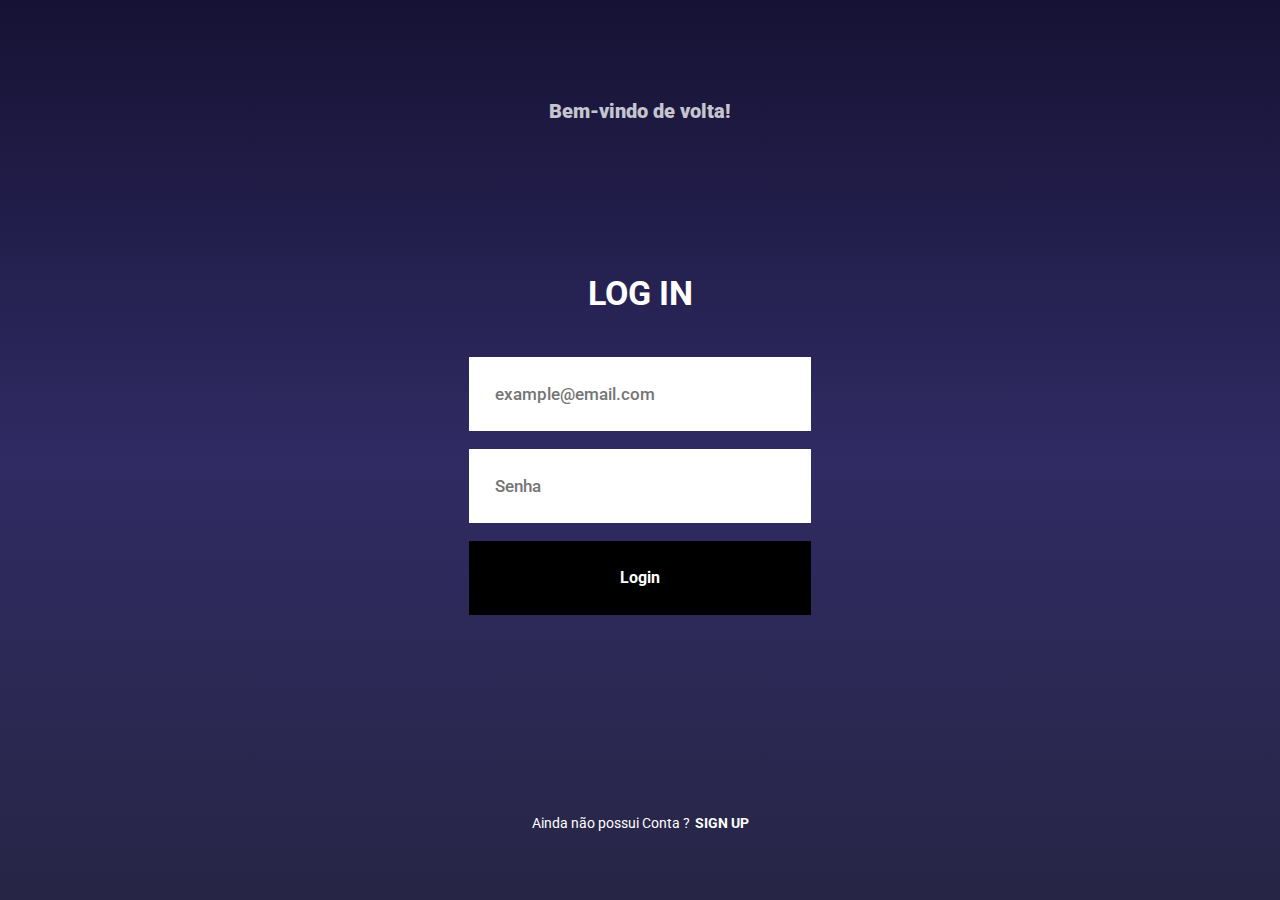
<file: containers/log/index.html>
<!DOCTYPE html>
<html lang="pt-BR">

<head>
  <meta charset="UTF-8">
  <meta http-equiv="X-UA-Compatible" content="IE=edge">
  <meta name="viewport" content="width=device-width, initial-scale=1.0">
  <link rel="preconnect" href="https://fonts.googleapis.com">
  <link rel="preconnect" href="https://fonts.gstatic.com" crossorigin>
  <link href="https://fonts.googleapis.com/css2?family=Roboto:wght@700;900&display=swap" rel="stylesheet">
  <link href="https://fonts.googleapis.com/css2?family=Roboto:wght@500&display=swap" rel="stylesheet">
  <link rel="stylesheet" href="./style.css">
  <title>Login</title>
</head>

<body>

  <p class="paragrafo-header">Bem-vindo de volta!</p>

  <h1>LOG IN</h1>

  <div class="div">
    <form>
      <input type="email" placeholder="example@email.com">
      <input type="password" placeholder="Senha">
      <button type="button">Login</button>
    </form>
  </div>

  <p class="end">Ainda não possui Conta ? <a href="./../singUp"> <b>SIGN UP</b> </a> </p>


</body>

</html>
</file>
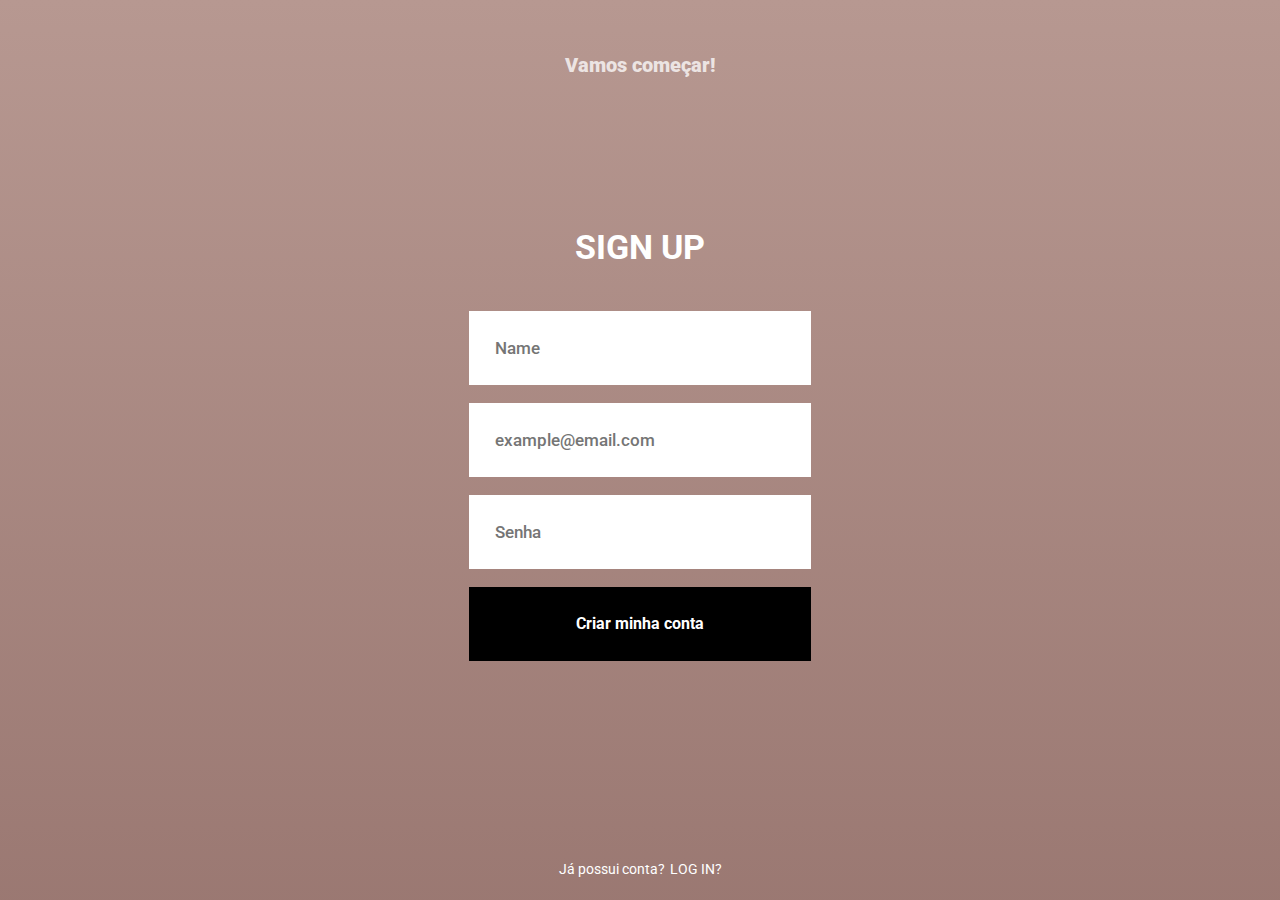
<file: containers/singUp/index.html>
<!DOCTYPE html>
<html lang="pt-BR">

<head>
  <meta charset="UTF-8">
  <meta http-equiv="X-UA-Compatible" content="IE=edge">
  <meta name="viewport" content="width=device-width, initial-scale=1.0">
  <link rel="preconnect" href="https://fonts.googleapis.com">
  <link rel="preconnect" href="https://fonts.gstatic.com" crossorigin>
  <link href="https://fonts.googleapis.com/css2?family=Roboto:wght@700;900&display=swap" rel="stylesheet">
  <link href="https://fonts.googleapis.com/css2?family=Roboto:wght@500&display=swap" rel="stylesheet">
  <link rel="stylesheet" href="./style.css">
  <title>Cadastre-se</title>
</head>

<body>

  <p class="paragrafo-header">Vamos começar!</p>

  <h1>SIGN UP</h1>

  <div class="div">
    <form>
        <input type="text" required placeholder="Name">
      <input type="email" pattern="+@globex\.com" size="30" required placeholder="example@email.com">
      <input type="password" required minlength="4"  placeholder="Senha">
      <button type="submit" id="login">Criar minha conta</button>
    </form>
  </div>

  <p class="end">Já possui conta? <a href="./../log">  LOG IN?<b></b> </a> </p>


</body>

</html>
</file>
<file: containers/log/style.css>
* {
    padding: 0;
    margin: 0;
    box-sizing: border-box;
    font-family: 'Roboto', sans-serif;
}

body {
    height: 100vh;
    display: flex;
    flex-direction: column;
    justify-content: center;
    align-items: center;
    background: linear-gradient(180deg, #0F0C29 -11.94%, #302B63 51.32%, #24243E 113.28%);
}

.paragrafo-header {
    margin-top: 30px;
    margin-bottom: 150px;
    font-family: 'Roboto';
    font-style: normal;
    font-weight: 900;
    font-size: 20px;
    line-height: 23px;
    text-align: center;

    color: rgba(255, 255, 255, 0.75);
}


h1 {
    padding-bottom: 44px;
    font-family: 'Roboto';
    font-style: normal;
    font-weight: 700;
    font-size: 34px;
    line-height: 40px;
    color: #FFFFFF;
    text-align: center;
}

form {
    display: flex;
    flex-direction: column;
    gap: 18px;
}


input {
    box-sizing: border-box;
    width: 342px;
    height: 74px;
    border: 0;
    cursor: pointer;
    background: #FFFFFF;
    font-family: 'Roboto';
    font-style: normal;
    font-weight: 500;
    font-size: 17px;
    line-height: 20px;
    color: rgba(0, 0, 0, 0.6);
    padding: 26px;
}

button {
    width: 342px;
    height: 74px;
    left: 36px;
    top: 539px;
    background: #000000;
    font-family: 'Roboto';
    font-style: normal;
    font-weight: 700;
    font-size: 16px;
    line-height: 2px;
    display: flex;
    align-items: center;
    color: #FFFFFF;
    border: 0;
    cursor: pointer;
    justify-content: center;
}


.end {
    padding-top: 200px;
    font-family: 'Roboto';
    font-style: normal;
    font-weight: 400;
    font-size: 14px;
    line-height: 16px;
    display: flex;
    align-items: center;
    text-align: center;
    color: #FFFFFF;
}
a{
    margin-left: 5px;
    text-decoration: none;
    color: #FFFFFF;
    cursor: pointer;
}
</file>
<file: containers/singUp/style.css>
* {
    padding: 0;
    margin: 0;
    box-sizing: border-box;
    font-family: 'Roboto', sans-serif;
}

body {
    height: 100vh;
    display: flex;
    flex-direction: column;
    justify-content: center;
    align-items: center;
    background:linear-gradient(180deg, #B79891 0%, #94716B 123.44%);
}

.paragrafo-header {
    margin-top: 30px;
    margin-bottom: 150px;
    font-family: 'Roboto';
    font-style: normal;
    font-weight: 900;
    font-size: 20px;
    line-height: 23px;
    text-align: center;

    color: rgba(255, 255, 255, 0.75);
}


h1 {
    padding-bottom: 44px;
    font-family: 'Roboto';
    font-style: normal;
    font-weight: 700;
    font-size: 34px;
    line-height: 40px;
    color: #FFFFFF;
    text-align: center;
}

form {
    display: flex;
    flex-direction: column;
    gap: 18px;
}


input {
    box-sizing: border-box;
    width: 342px;
    height: 74px;
    border: 0;
    cursor: pointer;
    background: #FFFFFF;
    font-family: 'Roboto';
    font-style: normal;
    font-weight: 500;
    font-size: 17px;
    line-height: 20px;
    color: rgba(0, 0, 0, 0.6);
    padding: 26px;
}

button {
    width: 342px;
    height: 74px;
    left: 36px;
    top: 539px;
    background: #000000;
    font-family: 'Roboto';
    font-style: normal;
    font-weight: 700;
    font-size: 16px;
    line-height: 2px;
    display: flex;
    align-items: center;
    color: #FFFFFF;
    border: 0;
    cursor: pointer;
    justify-content: center;
}


.end {
    padding-top: 200px;
    font-family: 'Roboto';
    font-style: normal;
    font-weight: 400;
    font-size: 14px;
    line-height: 16px;
    display: flex;
    align-items: center;
    text-align: center;
    color: #FFFFFF;
}
a{
    margin-left: 5px;
    text-decoration: none;
    color: #FFFFFF;
}
</file>
